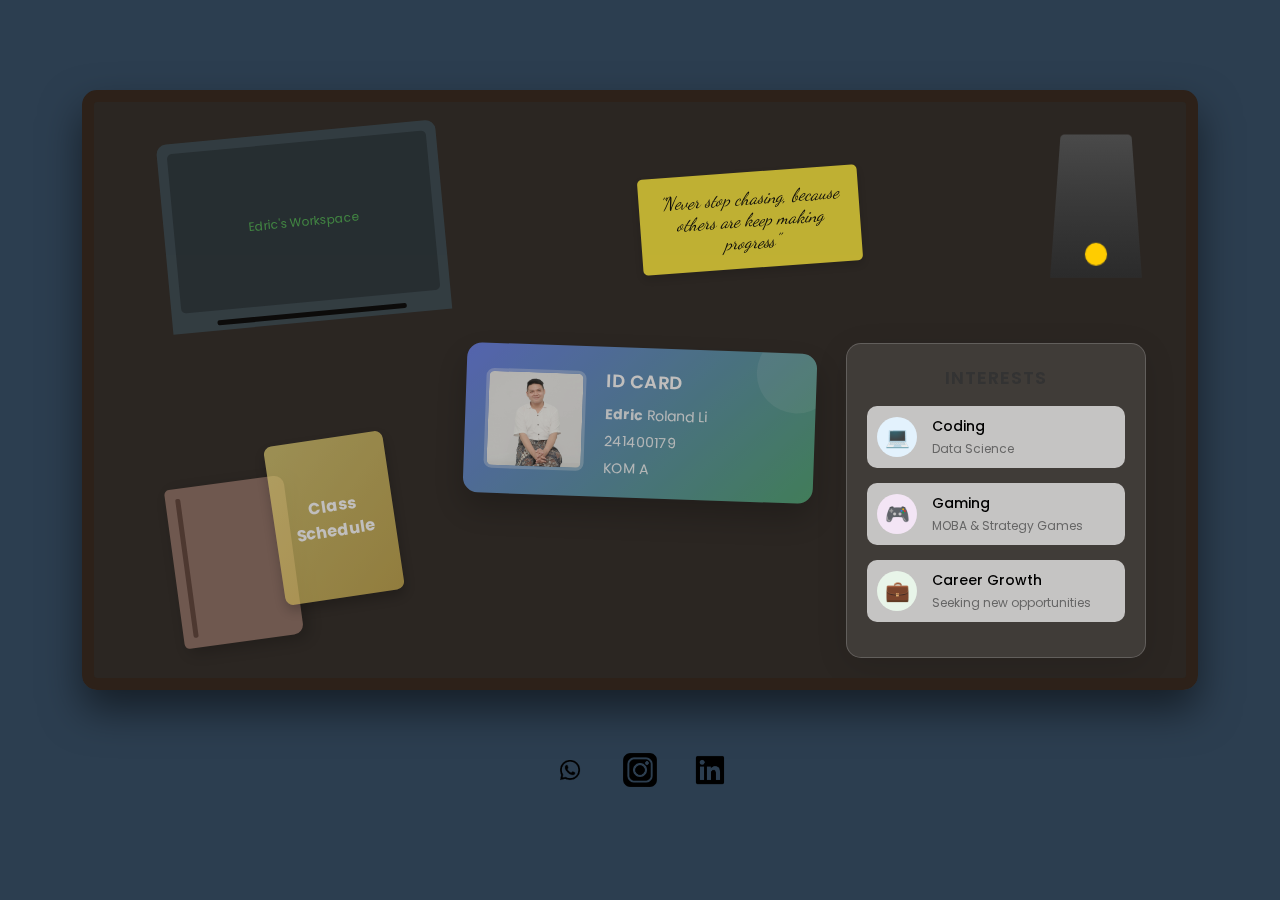
<file: index.html>
<!DOCTYPE html>
<html lang="en">
<head>
    <meta charset="UTF-8">
    <meta name="viewport" content="width=device-width, initial-scale=1.0">
    <title>Tugas 1 Pemrograman Web</title>
    <link href="https://fonts.googleapis.com/css2?family=Dancing+Script:wght@700&family=Handlee&family=Poppins:wght@300;400;600&display=swap" rel="stylesheet">
    <link rel="stylesheet" type="text/css" href="style.css">
</head>
<body>
    <div class="overlay"></div>
    
    <div class="desk">
        <div class="desk-lamp">
            <div class="lamp-switch"></div>
        </div>
        <div class="lamp-light"></div>
        
        <!-- ID Card with Photo -->
        <div class="item id-card">
            <div class="id-photo">
                <img src="img/foto.jpg" alt="Edric's Photo">
            </div>
            <div class="id-info">
                <h2>ID CARD</h2>
                <p><b>Edric</b> Roland Li</p>
                <p>241400179</p>
                <p>KOM A</p>
            </div>
        </div>
        
        <!-- Hobbies -->
        <div class="hobbies-section">
            <div class="hobbies-title">INTERESTS</div>
            <ul class="hobby-list">
                <li class="hobby-item-new">
                    <div class="hobby-icon coding">💻</div>
                    <div class="hobby-info">
                        <div class="hobby-text">Coding</div>
                        <div class="hobby-desc">Data Science</div>
                    </div>
                </li>
                <li class="hobby-item-new">
                    <div class="hobby-icon gaming">🎮</div>
                    <div class="hobby-info">
                        <div class="hobby-text">Gaming</div>
                        <div class="hobby-desc">MOBA & Strategy Games</div>
                    </div>
                </li>
                <li class="hobby-item-new">
                    <div class="hobby-icon opportunities">💼</div>
                    <div class="hobby-info">
                        <div class="hobby-text">Career Growth</div>
                        <div class="hobby-desc">Seeking new opportunities</div>
                    </div>
                </li>
            </ul>
        </div>

        
        <!-- Motto -->
        <div class="item motto">
            <p>"Never stop chasing, because others are keep making progress"</p>
        </div>
        
        <!-- Diary -->
        <div class="item diary"></div>
        <div class="diary-content">
            <div cla
            s="close-btn">X</div>
            <h2>About Me</h2>
            <p>I am a Computer Science student at Universitas Sumatera Utara with a good academic record. My main interest lies in Data Science, especially in statistical programming and data analysis. I am also actively involved in AIESEC in USU as Audit and Legal Operation Manager, where I manage internal audits, legal documentation, and process improvements. Beyond academics and organization, I enjoy continuous learning and building practical systems that make work more efficient.</p>
        </div>
        
        <!-- Schedule -->
        <div class="item schedule">
            <div>Class Schedule</div>
        </div>
        <div class="schedule-content">
            <div class="close-btn">X</div>
            <h2>Class Schedule</h2>
            <table>
                <tr>
                    <th>Day</th>
                    <th>Course</th>
                    <th>Room</th>
                    <th>Time</th>
                </tr>
                <tr>
                    <td>Monday</td>
                    <td>Sastra dan Perfilman</td>
                    <td>O.301</td>
                    <td>10.30 - 12.10</td>
                </tr>
                <tr>
                    <td>Tuesday</td>
                    <td>IELTS Preparation</td>
                    <td>R.101</td>
                    <td>08:50 - 10:30</td>
                </tr>
                <tr>
                    <td>Wednesday</td>
                    <td>Pemrograman Web</td>
                    <td>D.103</td>
                    <td>08:00 - 10:30</td>
                </tr>
                <tr>
                    <td>Wednesday</td>
                    <td>Basis Data</td>
                    <td>D.103</td>
                    <td>14:40 - 17:10</td>
                </tr>
                <tr>
                    <td>Thursday</td>
                    <td>Etika Profesi</td>
                    <td>D.101</td>
                    <td>08:00 - 09.40</td>
                </tr>
                <tr>
                    <td>Friday</td>
                    <td>Wirausaha Digital</td>
                    <td>D.104</td>
                    <td>08:00 - 10:30</td>
                </tr>
                <tr>
                    <td>Friday</td>
                    <td>Struktur Data</td>
                    <td>D.101</td>
                    <td>13:50 - 16:20</td>
                </tr>
                <tr>
                    <td>TBA</td>
                    <td>Praktikum Basis Data</td>
                    <td>TBA</td>
                    <td>TBA</td>
                </tr>
                <tr>
                    <td>TBA</td>
                    <td>Praktikum Pemprograman Web</td>
                    <td>TBA</td>
                    <td>TBA</td>
                </tr>
                <tr>
                    <td>TBA</td>
                    <td>Praktikum Struktur Data</td>
                    <td>TBA</td>
                    <td>TBA</td>
                </tr>
            </table>
        </div>
        
        <!-- Laptop -->
        <a href="https://github.com/edricrolandli" target="_blank" class="item laptop">
            <div class="laptop-screen">
                <div>Edric's Workspace</div>
            </div>
            <div class="laptop-keyboard"></div>
        </a>
    </div>

    <!-- Footer -->
    <footer class="footer">
        <div class="social-links">
            <a href="https://wa.me/628973758347" target="_blank" class="social-link">
                <img src="img/WA logo.png" alt="WhatsApp">
            </a>
            <a href="https://instagram.com/edricrolandli" target="_blank" class="social-link">
                <img src="img/IG logo.png" alt="Instagram">
            </a>
            <a href="https://linkedin.com/in/edricrolandli" target="_blank" class="social-link">
                <img src="img/LinkedIn logo.png" alt="LinkedIn">
            </a>
        </div>
    </footer>

    <script src="script.js"></script>
</body>

</html>
</file>
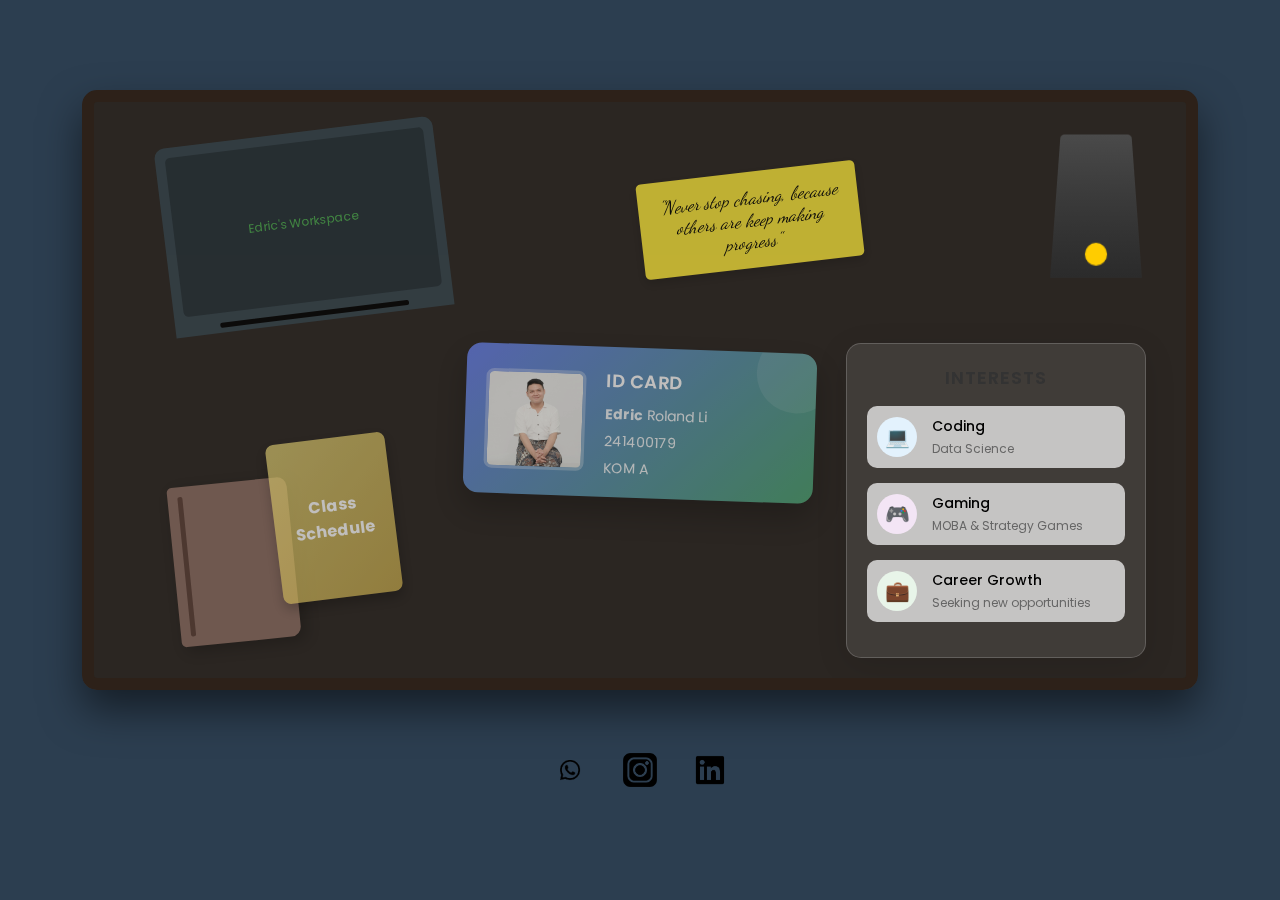
<file: tugas_1.html>
<!DOCTYPE html>
<html lang="en">
<head>
    <meta charset="UTF-8">
    <meta name="viewport" content="width=device-width, initial-scale=1.0">
    <title>Tugas 1 Pemrograman Web</title>
    <link href="https://fonts.googleapis.com/css2?family=Dancing+Script:wght@700&family=Handlee&family=Poppins:wght@300;400;600&display=swap" rel="stylesheet">
    <link rel="stylesheet" type="text/css" href="style.css">
</head>
<body>
    <div class="overlay"></div>
    
    <div class="desk">
        <div class="desk-lamp">
            <div class="lamp-switch"></div>
        </div>
        <div class="lamp-light"></div>
        
        <!-- ID Card with Photo -->
        <div class="item id-card">
            <div class="id-photo">
                <img src="img/foto.jpg" alt="Edric's Photo">
            </div>
            <div class="id-info">
                <h2>ID CARD</h2>
                <p><b>Edric</b> Roland Li</p>
                <p>241400179</p>
                <p>KOM A</p>
            </div>
        </div>
        
        <!-- Hobbies -->
        <div class="hobbies-section">
            <div class="hobbies-title">INTERESTS</div>
            <ul class="hobby-list">
                <li class="hobby-item-new">
                    <div class="hobby-icon coding">💻</div>
                    <div class="hobby-info">
                        <div class="hobby-text">Coding</div>
                        <div class="hobby-desc">Data Science</div>
                    </div>
                </li>
                <li class="hobby-item-new">
                    <div class="hobby-icon gaming">🎮</div>
                    <div class="hobby-info">
                        <div class="hobby-text">Gaming</div>
                        <div class="hobby-desc">MOBA & Strategy Games</div>
                    </div>
                </li>
                <li class="hobby-item-new">
                    <div class="hobby-icon opportunities">💼</div>
                    <div class="hobby-info">
                        <div class="hobby-text">Career Growth</div>
                        <div class="hobby-desc">Seeking new opportunities</div>
                    </div>
                </li>
            </ul>
        </div>

        
        <!-- Motto -->
        <div class="item motto">
            <p>"Never stop chasing, because others are keep making progress"</p>
        </div>
        
        <!-- Diary -->
        <div class="item diary"></div>
        <div class="diary-content">
            <div cla
            s="close-btn">X</div>
            <h2>About Me</h2>
            <p>I am a Computer Science student at Universitas Sumatera Utara with a good academic record. My main interest lies in Data Science, especially in statistical programming and data analysis. I am also actively involved in AIESEC in USU as Audit and Legal Operation Manager, where I manage internal audits, legal documentation, and process improvements. Beyond academics and organization, I enjoy continuous learning and building practical systems that make work more efficient.</p>
        </div>
        
        <!-- Schedule -->
        <div class="item schedule">
            <div>Class Schedule</div>
        </div>
        <div class="schedule-content">
            <div class="close-btn">X</div>
            <h2>Class Schedule</h2>
            <table>
                <tr>
                    <th>Day</th>
                    <th>Course</th>
                    <th>Room</th>
                    <th>Time</th>
                </tr>
                <tr>
                    <td>Monday</td>
                    <td>Sastra dan Perfilman</td>
                    <td>O.301</td>
                    <td>10.30 - 12.10</td>
                </tr>
                <tr>
                    <td>Tuesday</td>
                    <td>IELTS Preparation</td>
                    <td>R.101</td>
                    <td>08:50 - 10:30</td>
                </tr>
                <tr>
                    <td>Wednesday</td>
                    <td>Pemrograman Web</td>
                    <td>D.103</td>
                    <td>08:00 - 10:30</td>
                </tr>
                <tr>
                    <td>Wednesday</td>
                    <td>Basis Data</td>
                    <td>D.103</td>
                    <td>14:40 - 17:10</td>
                </tr>
                <tr>
                    <td>Thursday</td>
                    <td>Etika Profesi</td>
                    <td>D.101</td>
                    <td>08:00 - 09.40</td>
                </tr>
                <tr>
                    <td>Friday</td>
                    <td>Wirausaha Digital</td>
                    <td>D.104</td>
                    <td>08:00 - 10:30</td>
                </tr>
                <tr>
                    <td>Friday</td>
                    <td>Struktur Data</td>
                    <td>D.101</td>
                    <td>13:50 - 16:20</td>
                </tr>
                <tr>
                    <td>TBA</td>
                    <td>Praktikum Basis Data</td>
                    <td>TBA</td>
                    <td>TBA</td>
                </tr>
                <tr>
                    <td>TBA</td>
                    <td>Praktikum Pemprograman Web</td>
                    <td>TBA</td>
                    <td>TBA</td>
                </tr>
                <tr>
                    <td>TBA</td>
                    <td>Praktikum Struktur Data</td>
                    <td>TBA</td>
                    <td>TBA</td>
                </tr>
            </table>
        </div>
        
        <!-- Laptop -->
        <a href="https://github.com/edricrolandli" target="_blank" class="item laptop">
            <div class="laptop-screen">
                <div>Edric's Workspace</div>
            </div>
            <div class="laptop-keyboard"></div>
        </a>
    </div>

    <!-- Footer -->
    <footer class="footer">
        <div class="social-links">
            <a href="https://wa.me/628973758347" target="_blank" class="social-link">
                <img src="img/WA logo.png" alt="WhatsApp">
            </a>
            <a href="https://instagram.com/edricrolandli" target="_blank" class="social-link">
                <img src="img/IG logo.png" alt="Instagram">
            </a>
            <a href="https://linkedin.com/in/edricrolandli" target="_blank" class="social-link">
                <img src="img/LinkedIn logo.png" alt="LinkedIn">
            </a>
        </div>
    </footer>

    <script src="script.js"></script>
</body>
</html>
</file>
<file: style.css>
* {
    margin: 0;
    padding: 0;
    box-sizing: border-box;
}

body {
    font-family: 'Poppins', sans-serif;
    background-color: #2c3e50;
    overflow-x: hidden;
    padding: 20px;
    min-height: 100vh;
    display: flex;
    justify-content: center;
    align-items: center;
    flex-direction: column;
    transition: background-color 1.5s ease;
}

body.lights-on {
    background-color: #f9f7f2;
}

.desk {
    width: 90%;
    max-width: 1200px;
    min-height: 600px;
    background: rgba(43, 34, 26, 0.85);
    border-radius: 15px;
    box-shadow: 0 20px 40px rgba(0, 0, 0, 0.5);
    padding: 30px;
    position: relative;
    overflow: hidden;
    border: 12px solid #2d2119;
    transition: all 1.5s ease;
    margin-bottom: 20px;
}

body.lights-on .desk {
    background: linear-gradient(to bottom, #8b5a2b, #6d4c2c);
    box-shadow: 0 20px 40px rgba(0, 0, 0, 0.3);
}

.desk-lamp {
    position: absolute;
    top: 20px;
    right: 50px;
    width: 80px;
    height: 150px;
    background: linear-gradient(to bottom, #4a4a4a, #2b2b2b);
    border-radius: 5px 5px 0 0;
    transform: perspective(200px) rotateX(20deg);
    z-index: 10;
    cursor: pointer;
}

.lamp-light {
    position: absolute;
    top: 150px;
    right: 30px;
    width: 120px;
    height: 120px;
    background: radial-gradient(circle, rgba(255, 255, 224, 0.7) 0%, rgba(255, 255, 224, 0) 70%);
    border-radius: 50%;
    z-index: 1;
    opacity: 0;
    transition: opacity 1.5s ease;
}

body.lights-on .lamp-light {
    opacity: 1;
}

.lamp-switch {
    position: absolute;
    bottom: 10px;
    right: 30px;
    width: 20px;
    height: 20px;
    background: #ffcc00;
    border-radius: 50%;
    cursor: pointer;
}

.item {
    position: absolute;
    transition: all 0.5s ease;
    cursor: pointer;
    opacity: 0.7;
}

body.lights-on .item {
    opacity: 1;
}

/* ID Card Style */
.id-card {
    width: 350px;
    height: 150px;
    background: linear-gradient(135deg, #667eea 0%, #4ba271 100%);
    border-radius: 15px;
    padding: 20px;
    box-shadow: 0 15px 30px rgba(0, 0, 0, 0.3);
    display: flex;
    transform: rotate(2deg);
    top: 60%;
    left: 50%;
    margin-left: -175px;
    margin-top: -100px;
    position: absolute;
    color: white;
    overflow: hidden;
}

.id-card::before {
    content: "";
    position: absolute;
    top: -20px;
    right: -20px;
    width: 80px;
    height: 80px;
    background: rgba(255, 255, 255, 0.1);
    border-radius: 50%;
}

.id-photo {
    width: 100px;
    height: 100px;
    border-radius: 8px;
    overflow: hidden;
    margin-right: 20px;
    border: 3px solid rgba(255, 255, 255, 0.3);
    align-self: center;
}

.id-photo img {
    width: 100%;
    height: 100%;
    object-fit: cover;
}

.id-info {
    flex: 1;
    position: relative;
    z-index: 2;
}

.id-info h2 {
    font-size: 18px;
    margin-bottom: 10px;
    font-weight: 600;
    letter-spacing: 0.5px;
}

.id-info p {
    font-size: 14px;
    margin-bottom: 6px;
    opacity: 0.9;
}

.id-info .nim {
    font-family: 'Courier New', monospace;
    background: rgba(0, 0, 0, 0.2);
    padding: 4px 8px;
    border-radius: 4px;
    display: inline-block;
    margin-top: 5px;
}

.id-university {
    position: absolute;
    bottom: 15px;
    right: 15px;
    font-size: 10px;
    opacity: 0.7;
    font-style: italic;
}

/* Hobby Items */
.hobbies-section {
    position: absolute;
    bottom: 20px;
    right: 40px;
    background: rgba(255, 255, 255, 0.1);
    backdrop-filter: blur(10px);
    border-radius: 15px;
    padding: 20px;
    width: 300px;
    box-shadow: 0 8px 32px rgba(0, 0, 0, 0.1);
    border: 1px solid rgba(255, 255, 255, 0.18);
}

.hobbies-title {
    font-size: 18px;
    font-weight: 600;
    margin-bottom: 15px;
    color: #333;
    text-align: center;
    letter-spacing: 1px;
}

body.lights-on .hobbies-title {
    color: #ffffff;
}

.hobby-list {
    list-style: none;
}

.hobby-item-new {
    display: flex;
    align-items: center;
    margin-bottom: 15px;
    padding: 10px;
    background: rgba(255, 255, 255, 0.7);
    border-radius: 10px;
    transition: all 0.3s ease;
    cursor: pointer;
}

body.lights-on .hobby-item-new {
    background: rgba(255, 255, 255, 0.9);
}

.hobby-item-new:hover {
    transform: translateX(5px);
    box-shadow: 0 5px 15px rgba(0, 0, 0, 0.1);
}

.hobby-icon {
    width: 40px;
    height: 40px;
    border-radius: 50%;
    display: flex;
    justify-content: center;
    align-items: center;
    margin-right: 15px;
    font-size: 20px;
}

.hobby-icon.coding {
    background: #e3f2fd;
    color: #1976d2;
}

.hobby-icon.gaming {
    background: #f3e5f5;
    color: #7b1fa2;
}

.hobby-icon.opportunities {
    background: #e8f5e9;
    color: #388e3c;
}

.hobby-text {
    font-size: 14px;
    font-weight: 500;
}

.hobby-desc {
    font-size: 12px;
    color: #666;
    margin-top: 3px;
}

/* Hapus hobby items yang lama */
.hobby-coding, .hobby-gaming, .hobby-opportunities,
.hobby-popup-coding, .hobby-popup-music, .hobby-popup-gaming {
    display: none;
}

/* Motto Style */
.motto {
    width: 220px;
    padding: 15px;
    background: #ffeb3b;
    box-shadow: 0 4px 8px rgba(0, 0, 0, 0.2);
    border-radius: 5px;
    transform: rotate(-10deg);
    top: 70px;
    left: 50%;
    font-family: 'Dancing Script', cursive;
    font-size: 18px;
    text-align: center;
    font-style: italic;
}

/* Diary Style */
.diary {
    width: 120px;
    height: 160px;
    background: #8d6e63;
    border-radius: 5px 10px 10px 5px;
    box-shadow: 5px 5px 15px rgba(0, 0, 0, 0.3);
    transform: rotate(-5deg);
    top: 350px;
    left: 50px;
    cursor: pointer;
    position: relative;
    overflow: hidden;
}

.diary:before {
    content: "";
    position: absolute;
    top: 10px;
    bottom: 10px;
    left: 10px;
    width: 5px;
    background: #5d4037;
    border-radius: 2px;
}

.diary-content {
    position: fixed;
    top: 50%;
    left: 50%;
    transform: translate(-50%, -50%) scale(0);
    width: 400px;
    height: 340px;
    background: #f5f1e6;
    border-radius: 10px;
    box-shadow: 0 10px 30px rgba(0, 0, 0, 0.5);
    padding: 30px;
    z-index: 1000;
    opacity: 0;
    transition: all 0.5s ease;
}

.diary-content h2 {
    font-size: 20px;
    margin-bottom: 15px;
    text-align: center;
    color: #5d4037;
}

.diary-content p {
    font-size: 14px;
    line-height: 1.5;
    margin-bottom: 12px;
    text-align: justify;
    color: #333;
}

.diary-content.show {
    transform: translate(-50%, -50%) scale(1);
    opacity: 1;
}

.close-btn {
    position: absolute;
    top: 15px;
    right: 15px;
    width: 30px;
    height: 30px;
    background: #f44336;
    color: white;
    border-radius: 50%;
    display: flex;
    justify-content: center;
    align-items: center;
    cursor: pointer;
    font-weight: bold;
}

/* Schedule Style */
.schedule {
    width: 120px;
    height: 160px;
    background: linear-gradient(135deg, #ccbc6a 0%, #bda24a 100%);
    box-shadow: 0 6px 12px rgba(0, 0, 0, 0.3);
    transform: rotate(3deg);
    bottom: 80px;
    left: 180px;
    cursor: pointer;
    display: flex;
    justify-content: center;
    align-items: center;
    font-size: 16px;
    font-weight: bold;
    text-align: center;
    padding: 10px;
    color: white;
    border-radius: 8px;
    transition: all 0.3s ease;
}

.schedule:hover {
    transform: rotate(0deg) scale(1.1);
    box-shadow: 0 8px 16px rgba(0, 0, 0, 0.4);
}

.schedule-content {
    position: fixed;
    top: 50%;
    left: 50%;
    transform: translate(-50%, -50%) scale(0) rotateY(180deg);
    width: 900px;
    height: 580px;
    background: linear-gradient(to bottom, #f8f9fa, #e9ecef);
    border-radius: 12px;
    box-shadow: 0 15px 40px rgba(0, 0, 0, 0.4);
    padding: 25px;
    z-index: 1000;
    opacity: 0;
    transition: all 0.5s ease;
    backface-visibility: hidden;
    overflow: hidden;
    border: 2px solid #dee2e6;
}

.schedule-content.show {
    transform: translate(-50%, -50%) scale(1) rotateY(0deg);
    opacity: 1;
}

.schedule-content h2 {
    font-size: 24px;
    text-align: center;
    margin-bottom: 20px;
    color: #343a40;
    border-bottom: 2px solid #bda24a;
    padding-bottom: 10px;
    font-weight: 600;
}

.schedule-content table {
    width: 100%;
    border-collapse: collapse;
    margin-top: 15px;
    font-size: 14px;
    box-shadow: 0 2px 8px rgba(0, 0, 0, 0.1);
    background: white;
    border-radius: 8px;
    overflow: hidden;
}

.schedule-content th {
    background: linear-gradient(135deg, #ccbc6a 0%, #bda24a 100%);
    color: white;
    padding: 12px 8px;
    text-align: center;
    font-weight: 600;
    font-size: 14px;
}

.schedule-content td {
    padding: 10px 8px;
    text-align: left;
    border-bottom: 1px solid #dee2e6;
    color: #495057;
}

.schedule-content tr:nth-child(even) {
    background-color: #f8f9fa;
}

.schedule-content tr:hover {
    background-color: #e9ecef;
    transition: background-color 0.2s ease;
}

/* Untuk judul kolom */
.schedule-content th:nth-child(1) { width: 15%; }
.schedule-content th:nth-child(2) { width: 30%; }
.schedule-content th:nth-child(3) { width: 20%; }
.schedule-content th:nth-child(4) { width: 15%; }

table {
    width: 100%;
    border-collapse: collapse;
    margin-top: 20px;
}

th, td {
    border: 1px solid #ddd;
    padding: 8px;
    text-align: left;
}

th {
    background-color: #f2f2f2;
}

/* Laptop Style */
.laptop {
    width: 280px;
    height: 190px;
    background: #37474f;
    border-radius: 10px 10px 0 0;
    position: absolute;
    top: 30px;
    left: 70px;
    transform: rotate(10deg);
    text-decoration: none;
    display: block;
    transition: all 0.3s ease;
}

.laptop:hover {
    transform: rotate(10deg) scale(1.05);
}

.laptop-screen {
    width: 260px;
    height: 160px;
    background: #263238;
    margin: 10px auto;
    border-radius: 5px;
    display: flex;
    justify-content: center;
    align-items: center;
    color: #4caf50;
    font-size: 12px;
    text-align: center;
    padding: 10px;
}

.laptop-keyboard {
    width: 190px;
    height: 5px;
    background: #000;
    margin: 5px auto 0;
    border-radius: 2px;
}

/* Overlay for modals */
.overlay {
    position: fixed;
    top: 0;
    left: 0;
    width: 100%;
    height: 100%;
    background: rgba(0, 0, 0, 0.7);
    z-index: 999;
    opacity: 0;
    visibility: hidden;
    transition: all 0.5s ease;
}

.overlay.show {
    opacity: 1;
    visibility: visible;
}

/* Footer */
.footer {
    width: 100%;
    text-align: center;
    padding: 20px;
    margin-top: 20px;
}

.social-links {
    display: flex;
    justify-content: center;
    gap: 30px;
    align-items: center;
}

.social-link {
    display: inline-block;
    width: 40px;
    height: 40px;
    transition: transform 0.3s ease;
    border-radius: 8px;
    overflow: hidden;
}

.social-link:hover {
    transform: scale(1.2);
}

.social-link img {
    width: 100%;
    height: 100%;
    object-fit: contain;
    filter: brightness(0) invert(0); /* Untuk membuat logo hitam */
}

body.lights-on .social-link img {
    filter: brightness(0) invert(0); /* Untuk membuat logo putih saat lights-on */
}

/* Dark mode text adjustments */
.dark-text {
    color: #ddd;
}

body.lights-on .dark-text {
    color: #333;
}

@media (max-width: 768px) {
    .desk {
        padding: 15px;
        height: auto;
        min-height: 500px;
    }
    
    .item {
        position: relative;
        margin: 15px;
        top: auto !important;
        left: auto !important;
        right: auto !important;
        bottom: auto !important;
    }
    
    .id-card {
        position: relative;
        top: auto;
        left: auto;
        margin: 20px auto;
    }
    
    .desk-lamp, .lamp-light {
        display: none;
    }
    
    .social-links {
        gap: 20px;
    }
    
    .social-link {
        width: 35px;
        height: 35px;
    }
}

/* Dark mode text adjustments */
.dark-text {
    color: #ddd;
}

body.lights-on .dark-text {
    color: #333;
}

@media (max-width: 768px) {
    .desk {
        padding: 15px;
        height: auto;
        min-height: 500px;
    }
    
    .item {
        position: relative;
        margin: 15px;
        top: auto !important;
        left: auto !important;
        right: auto !important;
        bottom: auto !important;
    }
    
    .id-card {
        position: relative;
        top: auto;
        left: auto;
        margin: 20px auto;
    }
    
    .desk-lamp, .lamp-light {
        display: none;
    }
    
    .social-links {
        gap: 20px;
    }
    
    .social-link {
        width: 35px;
        height: 35px;
    }
}
</file>
